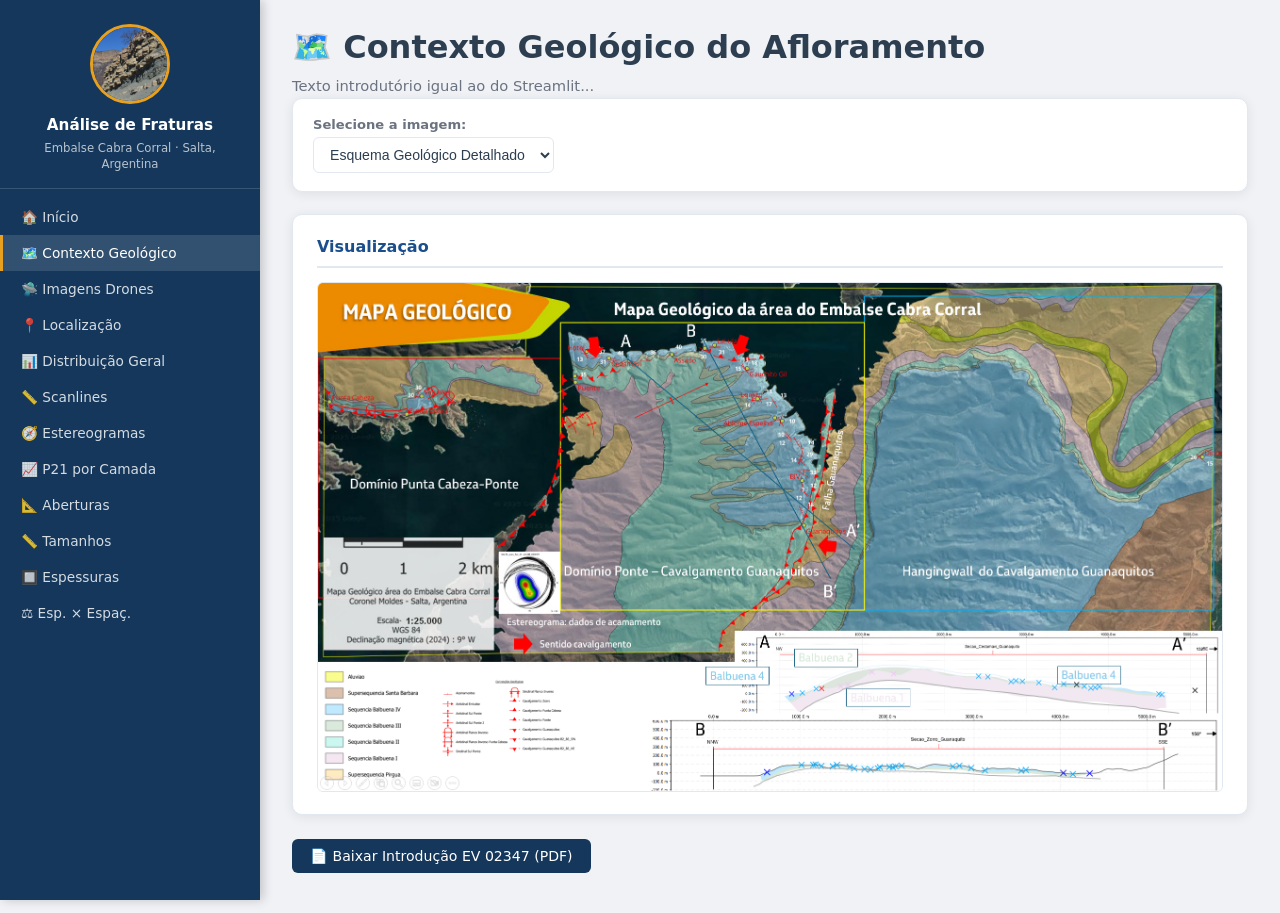
<file: frontend/pages/contexto.html>
<!DOCTYPE html>
<html lang="pt-BR">
<head>
  <meta charset="UTF-8">
  <title>Contexto Geológico</title>
  <link rel="stylesheet" href="../css/style.css">
</head>
<body>
  <nav id="sidebar">
  <div class="sidebar-header">
    <img src="/static/Aflora.png" alt="Logo" id="sidebar-logo">
    <h2>Análise de Fraturas</h2>
    <p class="sidebar-sub">Embalse Cabra Corral · Salta, Argentina</p>
  </div>
  <ul class="nav-menu">
    <li><a href="/app/index.html"                       class="nav-link">🏠 Início</a></li>
    <li><a href="/app/pages/contexto.html"              class="nav-link active">🗺️ Contexto Geológico</a></li>
    <li><a href="/app/pages/imagens_drones.html"        class="nav-link">🛸 Imagens Drones</a></li>
    <li><a href="/app/pages/localizacao.html"           class="nav-link">📍 Localização</a></li>
    <li><a href="/app/pages/distribuicao.html"          class="nav-link">📊 Distribuição Geral</a></li>
    <li><a href="/app/pages/scanlines.html"             class="nav-link">📏 Scanlines</a></li>
    <li><a href="/app/pages/estereogramas.html"         class="nav-link">🧭 Estereogramas</a></li>
    <li><a href="/app/pages/p21.html"                   class="nav-link">📈 P21 por Camada</a></li>
    <li><a href="/app/pages/aberturas.html"             class="nav-link">📐 Aberturas</a></li>
    <li><a href="/app/pages/tamanhos.html"              class="nav-link">📏 Tamanhos</a></li>
    <li><a href="/app/pages/espessuras.html"            class="nav-link">🔲 Espessuras</a></li>
    <li><a href="/app/pages/espessura_espacamento.html" class="nav-link">⚖️ Esp. × Espaç.</a></li>
  </ul>
</nav>
  <main id="content">
    <h1>🗺️ Contexto Geológico do Afloramento</h1>
    <p class="subtitle">Texto introdutório igual ao do Streamlit...</p>

    <div class="controls">
      <div class="control-group">
        <label for="sel-img">Selecione a imagem:</label>
        <select id="sel-img">
          <option value="/static/mapas/MapaGeologico.png">Esquema Geológico Detalhado</option>
          <option value="/static/mapas/ArcaboucoEstrutural.png">Arcabouço Estrutural</option>
          <option value="/static/mapas/ModeloConceitual.png">Modelo Conceitual</option>
        </select>
      </div>
    </div>

    <div class="chart-card">
      <h2>Visualização</h2>
      <img id="img-contexto" class="img-viewer" src="/static/mapas/MapaGeologico.png" alt="">
    </div>

    <a class="btn-download" href="/static/pdfs/Introducao EV 02347 Parametrizacao modelagem de fraturas - Salta .pdf" download>
      📄 Baixar Introdução EV 02347 (PDF)
    </a>
    <!-- demais downloads... -->
  </main>

  <script>
    const sel = document.getElementById('sel-img');
    const img = document.getElementById('img-contexto');
    sel.addEventListener('change', () => {
      img.src = sel.value;
    });
  </script>
</body>
</html>
</file>
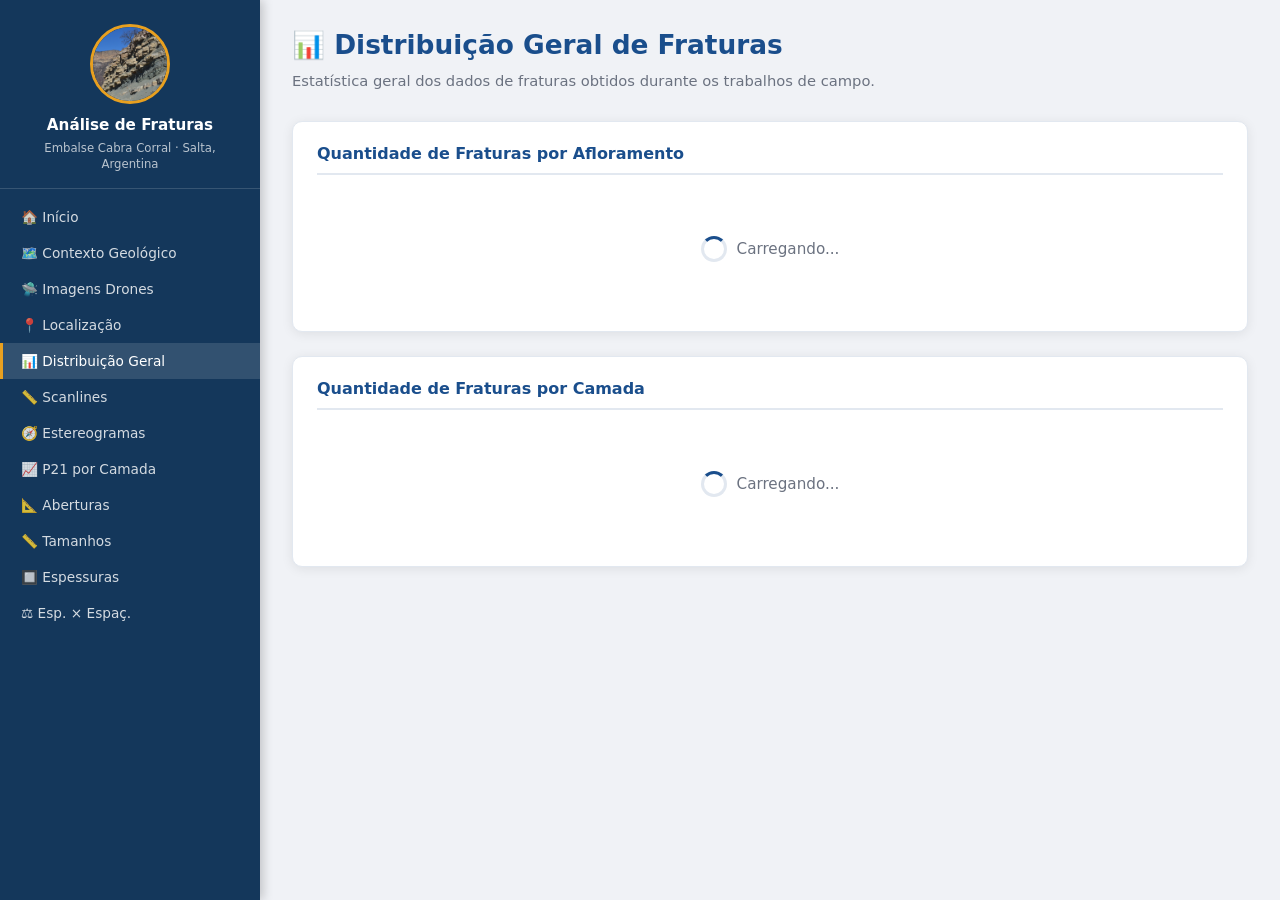
<file: frontend/pages/distribuicao.html>
<!DOCTYPE html>
<html lang="pt-BR">
<head>
  <meta charset="UTF-8">
  <title>Distribuição Geral de Fraturas</title>
  <link rel="stylesheet" href="../css/style.css">
  <script src="https://cdn.plot.ly/plotly-2.32.0.min.js"></script>
</head>
<body>
  <nav id="sidebar">
    <div class="sidebar-header">
      <img src="/static/Aflora.png" alt="Logo" id="sidebar-logo">
      <h2>Análise de Fraturas</h2>
      <p class="sidebar-sub">Embalse Cabra Corral · Salta, Argentina</p>
    </div>
    <ul class="nav-menu">
      <li><a href="/app/index.html" class="nav-link">🏠 Início</a></li>
      <li><a href="/app/pages/contexto.html" class="nav-link">🗺️ Contexto Geológico</a></li>
      <li><a href="/app/pages/imagens_drones.html" class="nav-link">🛸 Imagens Drones</a></li>
      <li><a href="/app/pages/localizacao.html" class="nav-link">📍 Localização</a></li>
      <li><a href="/app/pages/distribuicao.html" class="nav-link active">📊 Distribuição Geral</a></li>
      <li><a href="/app/pages/scanlines.html" class="nav-link">📏 Scanlines</a></li>
      <li><a href="/app/pages/estereogramas.html" class="nav-link">🧭 Estereogramas</a></li>
      <li><a href="/app/pages/p21.html" class="nav-link">📈 P21 por Camada</a></li>
      <li><a href="/app/pages/aberturas.html" class="nav-link">📐 Aberturas</a></li>
      <li><a href="/app/pages/tamanhos.html" class="nav-link">📏 Tamanhos</a></li>
      <li><a href="/app/pages/espessuras.html" class="nav-link">🔲 Espessuras</a></li>
      <li><a href="/app/pages/espessura_espacamento.html" class="nav-link">⚖️ Esp. × Espaç.</a></li>
    </ul>
  </nav>

  <main id="content">
    <div class="page-header">
      <h1>📊 Distribuição Geral de Fraturas</h1>
      <p class="subtitle">Estatística geral dos dados de fraturas obtidos durante os trabalhos de campo.</p>
    </div>

    <div class="chart-card">
      <h2>Quantidade de Fraturas por Afloramento</h2>
      <div id="chart-afloramento" class="chart-container">
        <div class="loader"><div class="spinner"></div> Carregando...</div>
      </div>
    </div>

    <div class="chart-card">
      <h2>Quantidade de Fraturas por Camada</h2>
      <div id="chart-camada" class="chart-container">
        <div class="loader"><div class="spinner"></div> Carregando...</div>
      </div>
    </div>
  </main>

  <script>
    const API = 'http://localhost:8000';

    async function renderDistribuicao() {
      const res  = await fetch(`${API}/api/distribuicao`);
      const data = await res.json();

      // ── Gráfico por Afloramento (pizza) ──────────────────────────
      const afls   = Object.keys(data.afloramentos);
      const valsAf = Object.values(data.afloramentos);

      Plotly.newPlot('chart-afloramento', [{
        type: 'pie',
        labels: afls,
        values: valsAf,
        textinfo: 'label+percent+value',
        textposition: 'outside',
        hole: 0,
        hovertemplate: '<b>%{label}</b><br>Qtd: %{value}<br>%{percent}<extra></extra>',
      }], {
        height: 500,
        margin: { t: 20, b: 20, l: 20, r: 20 },
        showlegend: true,
        legend: { orientation: 'v', x: 1.02, y: 0.5 },
      }, { responsive: true });

      // ── Gráfico por Camada (donut) ────────────────────────────────
      const cams   = Object.keys(data.camadas);
      const valsCm = Object.values(data.camadas);

      Plotly.newPlot('chart-camada', [{
        type: 'pie',
        labels: cams,
        values: valsCm,
        textinfo: 'label+percent+value',
        textposition: 'outside',
        hole: 0.4,
        hovertemplate: '<b>%{label}</b><br>Qtd: %{value}<br>%{percent}<extra></extra>',
      }], {
        height: 600,
        margin: { t: 20, b: 20, l: 20, r: 20 },
        showlegend: true,
        legend: { orientation: 'v', x: 1.02, y: 0.5 },
      }, { responsive: true });
    }

    renderDistribuicao();
  </script>
</body>
</html>
</file>
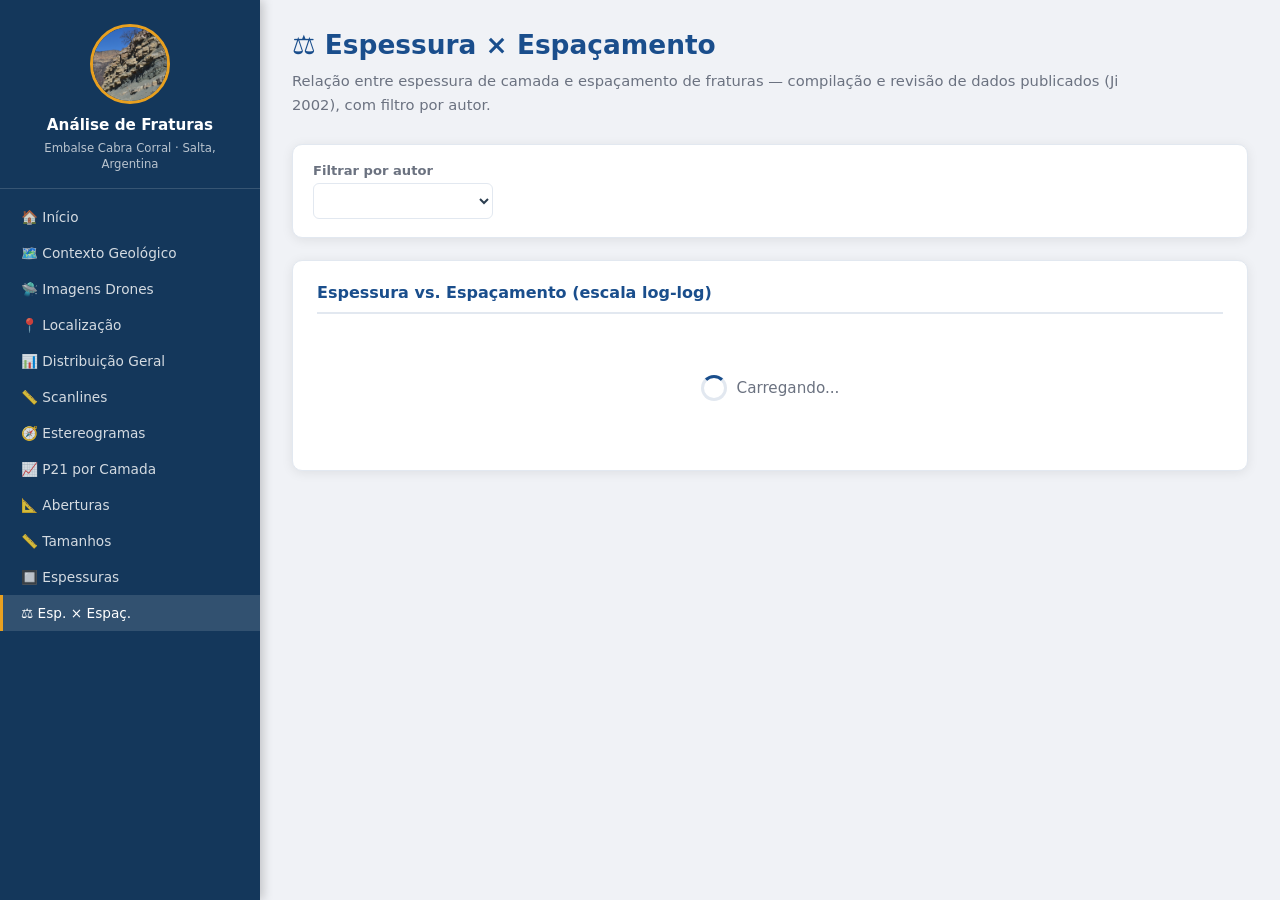
<file: frontend/pages/espessura_espacamento.html>
<!DOCTYPE html>
<html lang="pt-BR">
<head>
  <meta charset="UTF-8">
  <title>Espessura × Espaçamento</title>
  <link rel="stylesheet" href="../css/style.css">
  <script src="https://cdn.plot.ly/plotly-2.32.0.min.js"></script>
</head>
<body>
  <nav id="sidebar">
    <div class="sidebar-header">
      <img src="/static/Aflora.png" alt="Logo" id="sidebar-logo">
      <h2>Análise de Fraturas</h2>
      <p class="sidebar-sub">Embalse Cabra Corral · Salta, Argentina</p>
    </div>
    <ul class="nav-menu">
      <li><a href="/app/index.html" class="nav-link">🏠 Início</a></li>
      <li><a href="/app/pages/contexto.html" class="nav-link">🗺️ Contexto Geológico</a></li>
      <li><a href="/app/pages/imagens_drones.html" class="nav-link">🛸 Imagens Drones</a></li>
      <li><a href="/app/pages/localizacao.html" class="nav-link">📍 Localização</a></li>
      <li><a href="/app/pages/distribuicao.html" class="nav-link">📊 Distribuição Geral</a></li>
      <li><a href="/app/pages/scanlines.html" class="nav-link">📏 Scanlines</a></li>
      <li><a href="/app/pages/estereogramas.html" class="nav-link">🧭 Estereogramas</a></li>
      <li><a href="/app/pages/p21.html" class="nav-link">📈 P21 por Camada</a></li>
      <li><a href="/app/pages/aberturas.html" class="nav-link">📐 Aberturas</a></li>
      <li><a href="/app/pages/tamanhos.html" class="nav-link">📏 Tamanhos</a></li>
      <li><a href="/app/pages/espessuras.html" class="nav-link">🔲 Espessuras</a></li>
      <li><a href="/app/pages/espessura_espacamento.html" class="nav-link active">⚖️ Esp. × Espaç.</a></li>
    </ul>
  </nav>

  <main id="content">
    <div class="page-header">
      <h1>⚖️ Espessura × Espaçamento</h1>
      <p class="subtitle">
        Relação entre espessura de camada e espaçamento de fraturas —
        compilação e revisão de dados publicados (Ji 2002), com filtro por autor.
      </p>
    </div>

    <div class="controls">
      <div class="control-group">
        <label for="sel-autor">Filtrar por autor</label>
        <select id="sel-autor"></select>
      </div>
    </div>

    <div class="chart-card">
      <h2>Espessura vs. Espaçamento (escala log-log)</h2>
      <div id="chart-ji" class="chart-container">
        <div class="loader"><div class="spinner"></div> Carregando...</div>
      </div>
    </div>

    <div class="chart-card" id="card-refs" style="display:none">
      <h2>📚 Referências Bibliográficas</h2>
      <ol id="lista-refs" style="font-size:.875rem;line-height:1.8;"></ol>
    </div>
  </main>

  <script>
    const API = 'http://localhost:8000';
    const MARCADORES = ['circle','square','diamond','triangle-up','triangle-down',
                        'pentagon','hexagon','star','cross','x'];

    async function carregarDados(autor) {
      const res  = await fetch(`${API}/api/ji2002?autor=${encodeURIComponent(autor)}`);
      return await res.json();
    }

    async function init() {
      const data = await carregarDados('Todos os autores');

      // Popula autores
      const sel = document.getElementById('sel-autor');
      ['Todos os autores', ...data.autores].forEach(a => {
        const o = document.createElement('option');
        o.value = o.textContent = a;
        sel.appendChild(o);
      });

      sel.addEventListener('change', () => renderJi(sel.value));
      renderJi('Todos os autores');
      renderRefs(data.referencias);
    }

    async function renderJi(autor) {
      document.getElementById('chart-ji').innerHTML =
        '<div class="loader"><div class="spinner"></div> Carregando...</div>';

      const data   = await carregarDados(autor);
      const pontos = data.dados;

      if (!pontos.length) {
        document.getElementById('chart-ji').innerHTML =
          '<div class="loader" style="color:red">Sem dados.</div>';
        return;
      }

      // Agrupa por autor
      const grupos = {};
      pontos.forEach(p => {
        if (!grupos[p.autor]) grupos[p.autor] = { x: [], y: [] };
        grupos[p.autor].x.push(p.espessura);
        grupos[p.autor].y.push(p.espacamento);
      });

      const traces = Object.entries(grupos).map(([nome, g], i) => ({
        type: 'scatter',
        mode: 'markers',
        name: nome,
        x: g.x,
        y: g.y,
        marker: { symbol: MARCADORES[i % MARCADORES.length], size: 8, opacity: 0.8 },
        hovertemplate: `<b>${nome}</b><br>Esp: %{x:.1f} cm<br>Espaç: %{y:.1f} cm<extra></extra>`,
      }));

      // Tendência global (regressão log-log)
      const allX = pontos.map(p => p.espessura).filter(v => v > 0);
      const allY = pontos.map(p => p.espacamento).filter(v => v > 0);
      if (allX.length > 1) {
        const logX = allX.map(Math.log10);
        const logY = allY.map(Math.log10);
        const n    = logX.length;
        const sx   = logX.reduce((a,b) => a+b, 0);
        const sy   = logY.reduce((a,b) => a+b, 0);
        const sxy  = logX.reduce((a, lx, i) => a + lx * logY[i], 0);
        const sxx  = logX.reduce((a, lx) => a + lx * lx, 0);
        const m    = (n * sxy - sx * sy) / (n * sxx - sx * sx);
        const b    = (sy - m * sx) / n;

        const xLine = [Math.min(...allX), Math.max(...allX)];
        const yLine = xLine.map(x => Math.pow(10, b + m * Math.log10(x)));

        traces.push({
          type: 'scatter',
          mode: 'lines',
          name: 'Tendência Global',
          x: xLine,
          y: yLine,
          line: { color: 'black', dash: 'dash', width: 2 },
          hovertemplate: `Tendência global<br>log(y) = ${m.toFixed(2)} log(x) + ${b.toFixed(2)}<extra></extra>`,
        });
      }

      Plotly.newPlot('chart-ji', traces, {
        xaxis: { type: 'log', title: 'Espessura (cm)', showgrid: true, gridcolor: '#ddd' },
        yaxis: { type: 'log', title: 'Espaçamento (cm)', showgrid: true, gridcolor: '#ddd' },
        height: 520,
        plot_bgcolor: '#fafafa',
        paper_bgcolor: '#ffffff',
        margin: { t: 20, r: 20, b: 60, l: 70 },
        legend: { x: 1.02, y: 1, font: { size: 11 } },
      }, { responsive: true });

      renderRefs(data.referencias);
    }

    function renderRefs(refs) {
      if (!refs || !refs.length) return;
      const card = document.getElementById('card-refs');
      const lista = document.getElementById('lista-refs');
      lista.innerHTML = refs.map(r => `<li>${r}</li>`).join('');
      card.style.display = 'block';
    }

    init();
  </script>
</body>
</html>
</file>
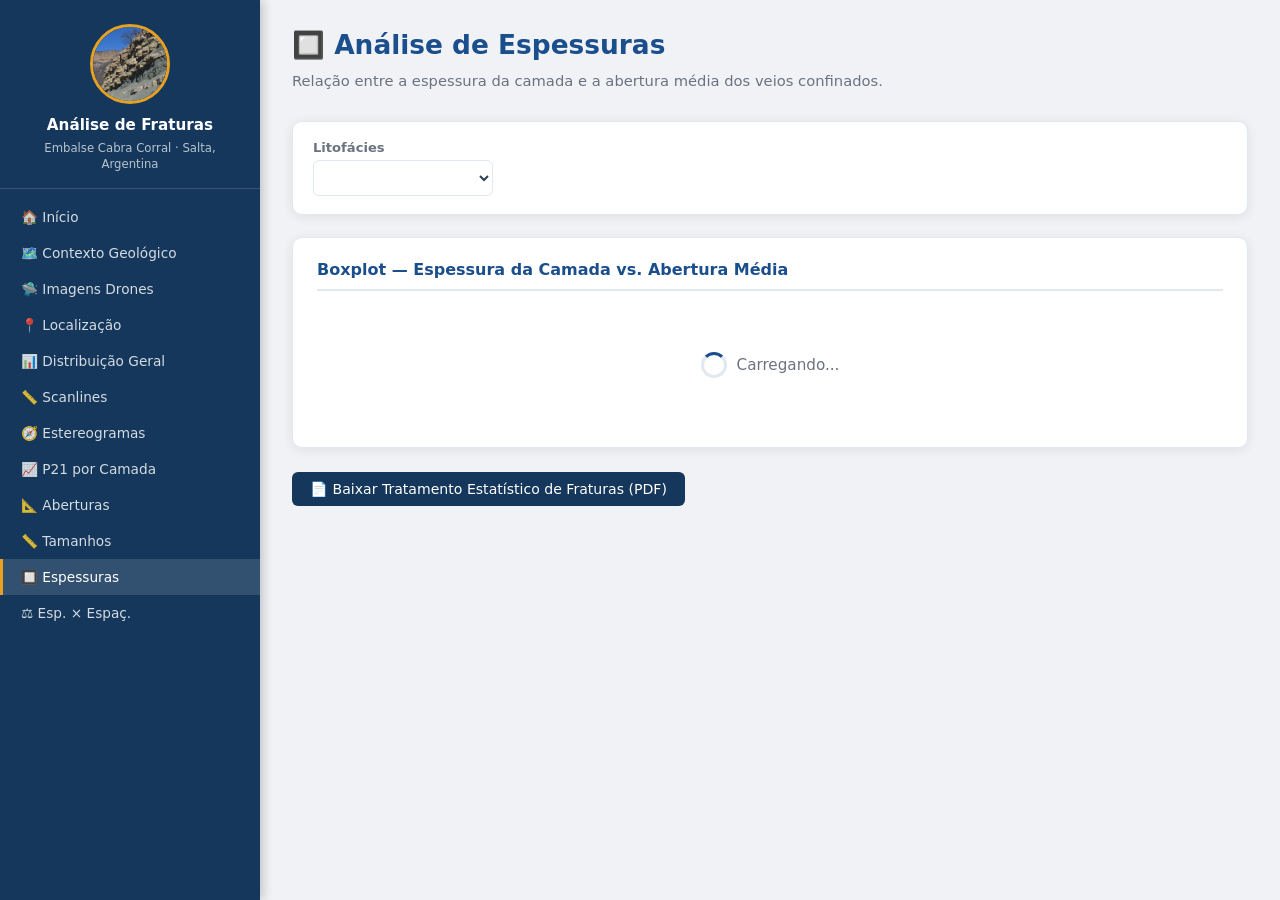
<file: frontend/pages/espessuras.html>
<!DOCTYPE html>
<html lang="pt-BR">
<head>
  <meta charset="UTF-8">
  <title>Análise de Espessuras</title>
  <link rel="stylesheet" href="../css/style.css">
  <script src="https://cdn.plot.ly/plotly-2.32.0.min.js"></script>
</head>
<body>
  <nav id="sidebar">
    <div class="sidebar-header">
      <img src="/static/Aflora.png" alt="Logo" id="sidebar-logo">
      <h2>Análise de Fraturas</h2>
      <p class="sidebar-sub">Embalse Cabra Corral · Salta, Argentina</p>
    </div>
    <ul class="nav-menu">
      <li><a href="/app/index.html" class="nav-link">🏠 Início</a></li>
      <li><a href="/app/pages/contexto.html" class="nav-link">🗺️ Contexto Geológico</a></li>
      <li><a href="/app/pages/imagens_drones.html" class="nav-link">🛸 Imagens Drones</a></li>
      <li><a href="/app/pages/localizacao.html" class="nav-link">📍 Localização</a></li>
      <li><a href="/app/pages/distribuicao.html" class="nav-link">📊 Distribuição Geral</a></li>
      <li><a href="/app/pages/scanlines.html" class="nav-link">📏 Scanlines</a></li>
      <li><a href="/app/pages/estereogramas.html" class="nav-link">🧭 Estereogramas</a></li>
      <li><a href="/app/pages/p21.html" class="nav-link">📈 P21 por Camada</a></li>
      <li><a href="/app/pages/aberturas.html" class="nav-link">📐 Aberturas</a></li>
      <li><a href="/app/pages/tamanhos.html" class="nav-link">📏 Tamanhos</a></li>
      <li><a href="/app/pages/espessuras.html" class="nav-link active">🔲 Espessuras</a></li>
      <li><a href="/app/pages/espessura_espacamento.html" class="nav-link">⚖️ Esp. × Espaç.</a></li>
    </ul>
  </nav>

  <main id="content">
    <div class="page-header">
      <h1>🔲 Análise de Espessuras</h1>
      <p class="subtitle">
        Relação entre a espessura da camada e a abertura média dos veios confinados.
      </p>
    </div>

    <div class="controls">
      <div class="control-group">
        <label for="sel-litofacies">Litofácies</label>
        <select id="sel-litofacies"></select>
      </div>
    </div>

    <div class="chart-card">
      <h2>Boxplot — Espessura da Camada vs. Abertura Média</h2>
      <div id="chart-espessuras" class="chart-container">
        <div class="loader"><div class="spinner"></div> Carregando...</div>
      </div>
    </div>

    <a class="btn-download" href="/static/pdfs/Tratamento_Estatistico_Fraturas.pdf" download>
      📄 Baixar Tratamento Estatístico de Fraturas (PDF)
    </a>
  </main>

  <script>
    const API = 'http://localhost:8000';

    async function carregarOpcoes() {
      const res  = await fetch(`${API}/api/opcoes`);
      const data = await res.json();

      const sel = document.getElementById('sel-litofacies');
      data.litofacies.forEach(l => {
        const o = document.createElement('option');
        o.value = o.textContent = l;
        sel.appendChild(o);
      });

      sel.addEventListener('change', () => renderEspessuras(sel.value));
      renderEspessuras(sel.value);
    }

    async function renderEspessuras(litofacies) {
      document.getElementById('chart-espessuras').innerHTML =
        '<div class="loader"><div class="spinner"></div> Carregando...</div>';

      const url  = `${API}/api/espessura-abertura?litofacies=${encodeURIComponent(litofacies)}`;
      const res  = await fetch(url);
      const data = await res.json();

      if (!data.dados || data.dados.length === 0) {
        document.getElementById('chart-espessuras').innerHTML =
          `<div class="loader" style="color:red">Sem dados para a litofácies selecionada.</div>`;
        return;
      }

      // Boxplot usando os quartis calculados pelo backend
      const traces = data.dados.map(d => ({
        type: 'box',
        name: `${d.espessura} cm`,
        q1:     [d.q1],
        median: [d.mediana],
        q3:     [d.q3],
        lowerfence: [d.min],
        upperfence: [d.max],
        x: [d.espessura],
        orientation: 'v',
        hovertemplate:
          `<b>Espessura: ${d.espessura} cm</b><br>` +
          `Q1: %{q1:.3f}<br>Mediana: %{median:.3f}<br>Q3: %{q3:.3f}<br>N: ${d.n}<extra></extra>`,
        marker: { color: '#5fa8d3' },
        line:   { color: '#2d6cbf' },
      }));

      const shapes = [{
        type: 'rect',
        x0: data.dados[0].espessura - 5,
        x1: data.dados[data.dados.length - 1].espessura + 5,
        y0: data.q_low,
        y1: data.q_high,
        fillcolor: 'orange',
        opacity: 0.1,
        line: { width: 0 },
      }];

      Plotly.newPlot('chart-espessuras', traces, {
        shapes,
        xaxis: { title: 'Espessura da Camada (cm)', type: 'category' },
        yaxis: { title: 'Abertura Média (mm)' },
        height: 500,
        plot_bgcolor: '#fafafa',
        paper_bgcolor: '#ffffff',
        margin: { t: 20, r: 20, b: 80, l: 60 },
        showlegend: false,
      }, { responsive: true });
    }

    carregarOpcoes();
  </script>
</body>
</html>
</file>
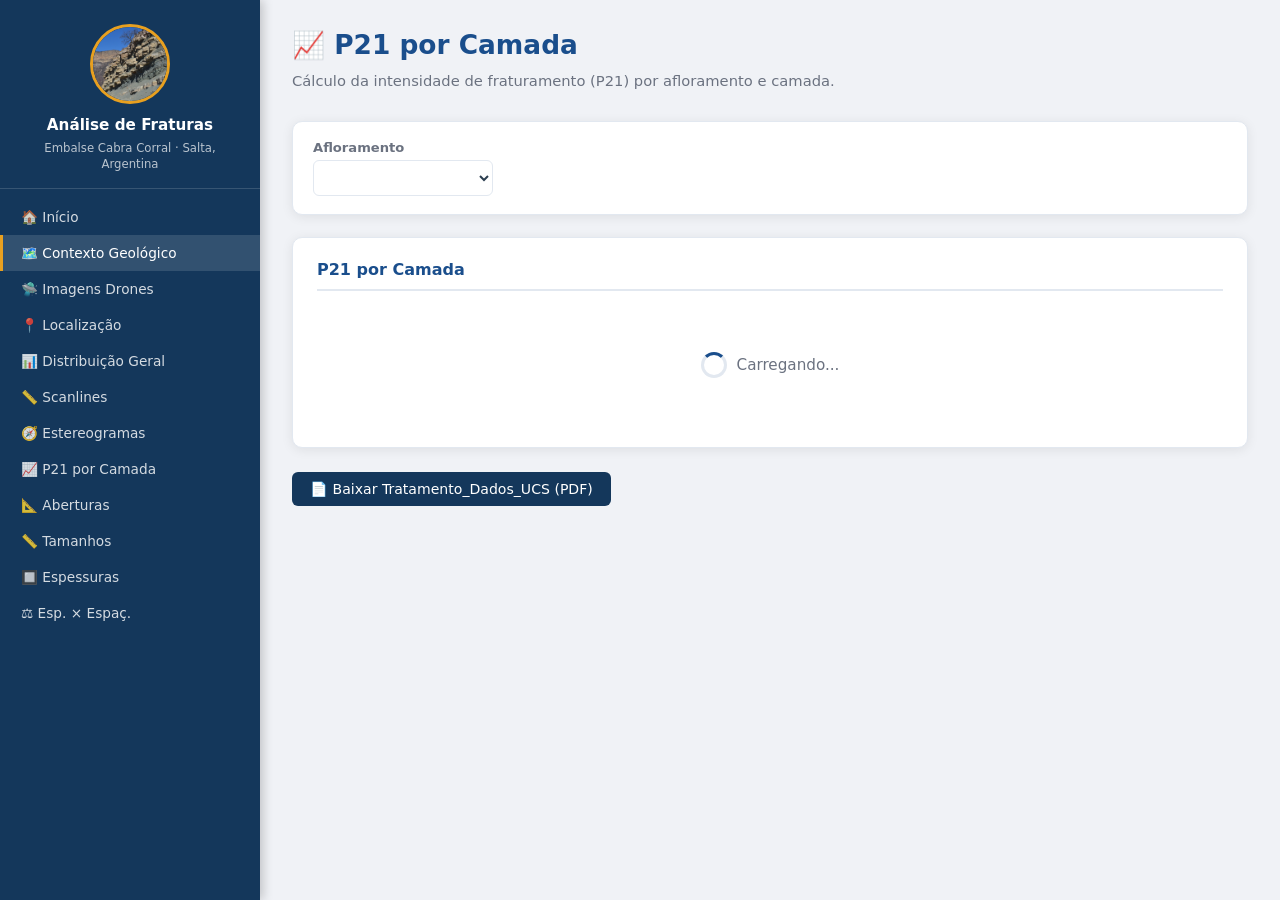
<file: frontend/pages/p21.html>
<!DOCTYPE html>
<html lang="pt-BR">
<head>
  <meta charset="UTF-8">
  <title>P21 por Camada</title>
  <link rel="stylesheet" href="../css/style.css">
  <script src="https://cdn.plot.ly/plotly-2.32.0.min.js"></script>
</head>
<body>
<nav id="sidebar">
  <div class="sidebar-header">
    <img src="/static/Aflora.png" alt="Logo" id="sidebar-logo">
    <h2>Análise de Fraturas</h2>
    <p class="sidebar-sub">Embalse Cabra Corral · Salta, Argentina</p>
  </div>
  <ul class="nav-menu">
    <li><a href="/app/index.html"                       class="nav-link">🏠 Início</a></li>
    <li><a href="/app/pages/contexto.html"              class="nav-link active">🗺️ Contexto Geológico</a></li>
    <li><a href="/app/pages/imagens_drones.html"        class="nav-link">🛸 Imagens Drones</a></li>
    <li><a href="/app/pages/localizacao.html"           class="nav-link">📍 Localização</a></li>
    <li><a href="/app/pages/distribuicao.html"          class="nav-link">📊 Distribuição Geral</a></li>
    <li><a href="/app/pages/scanlines.html"             class="nav-link">📏 Scanlines</a></li>
    <li><a href="/app/pages/estereogramas.html"         class="nav-link">🧭 Estereogramas</a></li>
    <li><a href="/app/pages/p21.html"                   class="nav-link">📈 P21 por Camada</a></li>
    <li><a href="/app/pages/aberturas.html"             class="nav-link">📐 Aberturas</a></li>
    <li><a href="/app/pages/tamanhos.html"              class="nav-link">📏 Tamanhos</a></li>
    <li><a href="/app/pages/espessuras.html"            class="nav-link">🔲 Espessuras</a></li>
    <li><a href="/app/pages/espessura_espacamento.html" class="nav-link">⚖️ Esp. × Espaç.</a></li>
  </ul>
</nav>

  <main id="content">
    <div class="page-header">
      <h1>📈 P21 por Camada</h1>
      <p class="subtitle">
        Cálculo da intensidade de fraturamento (P21) por afloramento e camada.
      </p>
    </div>

    <div class="controls">
      <div class="control-group">
        <label for="sel-afloramento">Afloramento</label>
        <select id="sel-afloramento"></select>
      </div>
    </div>

    <div class="chart-card">
      <h2>P21 por Camada</h2>
      <div id="chart-p21" class="chart-container">
        <div class="loader"><div class="spinner"></div> Carregando...</div>
      </div>
    </div>

    <a class="btn-download" href="/static/pdfs/Tratamento_Dados_UCS.pdf" download>
      📄 Baixar Tratamento_Dados_UCS (PDF)
    </a>
  </main>

  <script>
    const API = 'http://localhost:8000';

    async function carregarOpcoes() {
      const res = await fetch(`${API}/api/opcoes`);
      const data = await res.json();
      const sel = document.getElementById('sel-afloramento');
      data.afloramentos
        .filter(a => a !== 'Todos')
        .forEach(a => {
          const opt = document.createElement('option');
          opt.value = opt.textContent = a;
          sel.appendChild(opt);
        });
      sel.addEventListener('change', () => renderP21(sel.value));
      renderP21(sel.value);
    }

    async function renderP21(afloramento) {
      const div = document.getElementById('chart-p21');
      div.innerHTML = '<div class="loader"><div class="spinner"></div> Carregando...</div>';

      const res = await fetch(`${API}/api/p21?afloramento=${encodeURIComponent(afloramento)}`);
      const data = await res.json();

      const labels = data.map(d =>
        d.espessura_media != null ? `${d.camada} (${d.espessura_media.toFixed(1)} cm)` : d.camada
      );
      const valores = data.map(d => d.p21);
      const textos = data.map(d => d.p21 > 0 ? d.p21.toFixed(2) : '');

      const trace = {
        type: 'bar',
        orientation: 'h',
        x: valores,
        y: labels,
        text: textos,
        textposition: 'inside',
        insidetextanchor: 'middle',
        marker: {
          color: valores.map(v => v > 0 ? '#5fa8d3' : '#e2e8f0'),
          line: { color: '#2d6cbf', width: 0.5 }
        },
        hovertemplate: '<b>%{y}</b><br>P21: %{x:.4f}<extra></extra>',
      };

      const layout = {
        margin: { l: 220, r: 40, t: 20, b: 60 },
        xaxis: { title: 'P21', zeroline: true },
        yaxis: { automargin: true, tickfont: { size: 11 } },
        height: Math.max(400, data.length * 28),
        plot_bgcolor: '#fafafa',
        paper_bgcolor: '#ffffff',
      };

      Plotly.newPlot('chart-p21', [trace], layout, { responsive: true });
    }

    carregarOpcoes();
  </script>
</body>
</html>
</file>
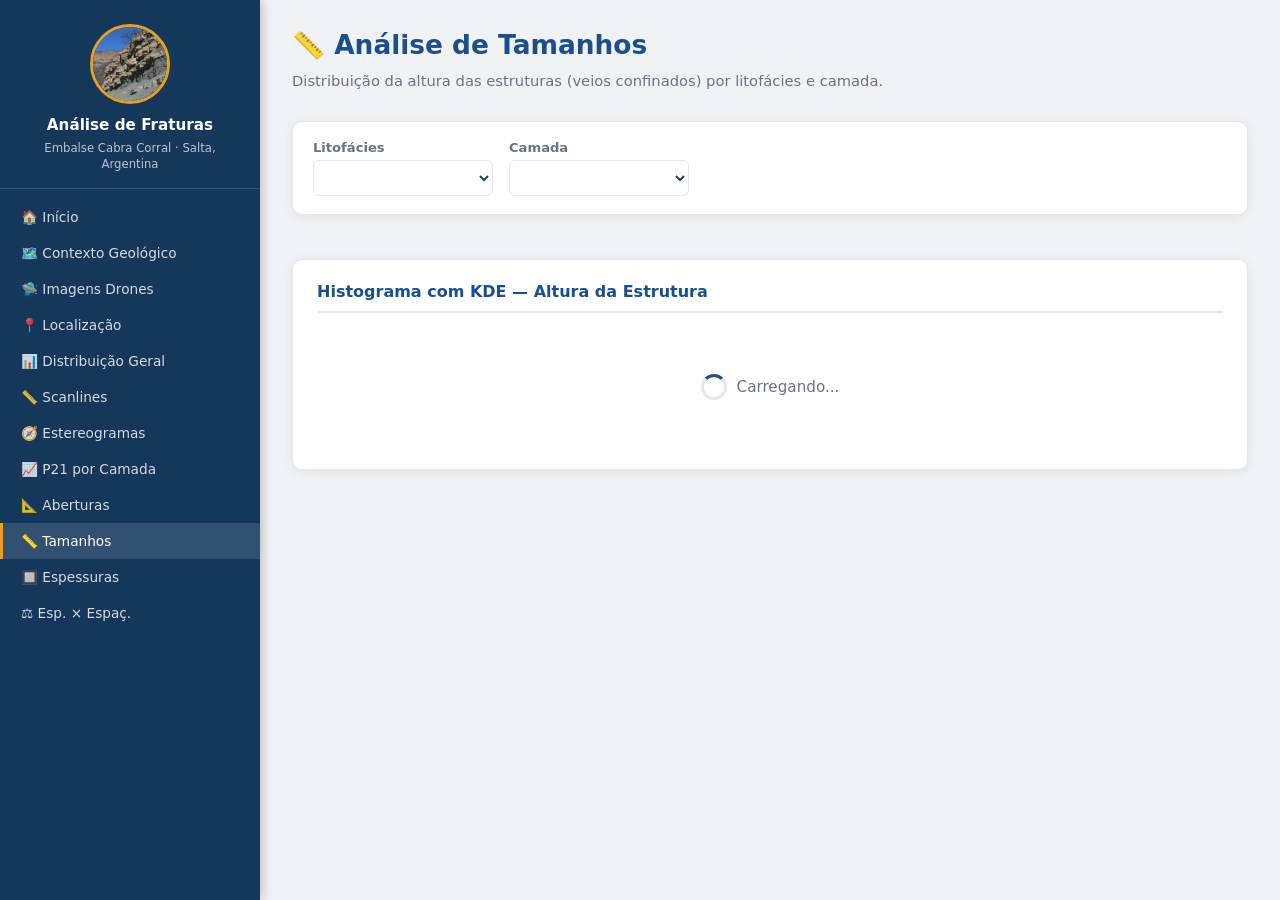
<file: frontend/pages/tamanhos.html>
<!DOCTYPE html>
<html lang="pt-BR">
<head>
  <meta charset="UTF-8">
  <title>Análise de Tamanhos</title>
  <link rel="stylesheet" href="../css/style.css">
  <script src="https://cdn.plot.ly/plotly-2.32.0.min.js"></script>
</head>
<body>
  <nav id="sidebar">
    <div class="sidebar-header">
      <img src="/static/Aflora.png" alt="Logo" id="sidebar-logo">
      <h2>Análise de Fraturas</h2>
      <p class="sidebar-sub">Embalse Cabra Corral · Salta, Argentina</p>
    </div>
    <ul class="nav-menu">
      <li><a href="/app/index.html" class="nav-link">🏠 Início</a></li>
      <li><a href="/app/pages/contexto.html" class="nav-link">🗺️ Contexto Geológico</a></li>
      <li><a href="/app/pages/imagens_drones.html" class="nav-link">🛸 Imagens Drones</a></li>
      <li><a href="/app/pages/localizacao.html" class="nav-link">📍 Localização</a></li>
      <li><a href="/app/pages/distribuicao.html" class="nav-link">📊 Distribuição Geral</a></li>
      <li><a href="/app/pages/scanlines.html" class="nav-link">📏 Scanlines</a></li>
      <li><a href="/app/pages/estereogramas.html" class="nav-link">🧭 Estereogramas</a></li>
      <li><a href="/app/pages/p21.html" class="nav-link">📈 P21 por Camada</a></li>
      <li><a href="/app/pages/aberturas.html" class="nav-link">📐 Aberturas</a></li>
      <li><a href="/app/pages/tamanhos.html" class="nav-link active">📏 Tamanhos</a></li>
      <li><a href="/app/pages/espessuras.html" class="nav-link">🔲 Espessuras</a></li>
      <li><a href="/app/pages/espessura_espacamento.html" class="nav-link">⚖️ Esp. × Espaç.</a></li>
    </ul>
  </nav>

  <main id="content">
    <div class="page-header">
      <h1>📏 Análise de Tamanhos</h1>
      <p class="subtitle">Distribuição da altura das estruturas (veios confinados) por litofácies e camada.</p>
    </div>

    <div class="controls">
      <div class="control-group">
        <label for="sel-litofacies">Litofácies</label>
        <select id="sel-litofacies"></select>
      </div>
      <div class="control-group">
        <label for="sel-camada">Camada</label>
        <select id="sel-camada"></select>
      </div>
    </div>

    <div class="stats-grid" id="stats-tamanhos"></div>

    <div class="chart-card">
      <h2>Histograma com KDE — Altura da Estrutura</h2>
      <div id="chart-tamanhos" class="chart-container">
        <div class="loader"><div class="spinner"></div> Carregando...</div>
      </div>
    </div>
  </main>

  <script>
    const API = 'http://localhost:8000';

    async function carregarOpcoes() {
      const res  = await fetch(`${API}/api/opcoes`);
      const data = await res.json();

      const selL = document.getElementById('sel-litofacies');
      const selC = document.getElementById('sel-camada');

      data.litofacies.forEach(l => {
        const o = document.createElement('option');
        o.value = o.textContent = l;
        selL.appendChild(o);
      });
      data.camadas.forEach(c => {
        const o = document.createElement('option');
        o.value = o.textContent = c;
        selC.appendChild(o);
      });

      const render = () => renderTamanhos(selL.value, selC.value);
      selL.addEventListener('change', render);
      selC.addEventListener('change', render);
      render();
    }

    async function renderTamanhos(litofacies, camada) {
      document.getElementById('chart-tamanhos').innerHTML =
        '<div class="loader"><div class="spinner"></div> Carregando...</div>';

      const url  = `${API}/api/tamanhos?litofacies=${encodeURIComponent(litofacies)}&camada=${encodeURIComponent(camada)}`;
      const res  = await fetch(url);
      const data = await res.json();

      if (data.erro) {
        document.getElementById('chart-tamanhos').innerHTML =
          `<div class="loader" style="color:red">${data.erro}</div>`;
        return;
      }

      const s = data.stats;
      document.getElementById('stats-tamanhos').innerHTML = [
        ['Média',        s.media?.toFixed(2),   'm'],
        ['Mediana',      s.mediana?.toFixed(2),  'm'],
        ['Moda',         s.moda?.toFixed(2),     'm'],
        ['Desvio Padrão',s.std?.toFixed(2),      'm'],
        ['Mínimo',       s.min?.toFixed(2),      'm'],
        ['Máximo',       s.max?.toFixed(2),      'm'],
        ['N',            s.n,                    ''],
      ].map(([label, value, unit]) => `
        <div class="stat-box">
          <div class="stat-label">${label}</div>
          <div class="stat-value">${value ?? '—'}</div>
          ${unit ? `<div class="stat-unit">${unit}</div>` : ''}
        </div>
      `).join('');

      const valores = data.valores;
      const cores   = ['#1f77b4','#2ca02c','#ff7f0e','#d62728','#9467bd'];
      const quantis = data.quantis;

      const shapes = [{
        type: 'rect',
        x0: data.q_low, x1: data.q_high,
        y0: 0, y1: 1, yref: 'paper',
        fillcolor: 'yellow', opacity: 0.25,
        line: { width: 0 },
      }];

      const annotations = [];
      Object.entries(quantis).forEach(([key, val], i) => {
        shapes.push({
          type: 'line',
          x0: val, x1: val, y0: 0, y1: 1, yref: 'paper',
          line: { color: cores[i], dash: 'dash', width: 1.5 },
        });
        annotations.push({
          x: val, y: 1, yref: 'paper',
          text: `${key.toUpperCase()}: ${val.toFixed(2)}`,
          showarrow: false, textangle: -90,
          xanchor: 'right',
          font: { size: 10, color: cores[i] },
        });
      });

      Plotly.newPlot('chart-tamanhos', [{
        type: 'histogram',
        x: valores,
        nbinsx: 100,
        name: 'Frequência',
        marker: { color: '#5fa8d3', opacity: 0.75 },
        hovertemplate: 'Altura: %{x:.2f} m<br>Freq: %{y}<extra></extra>',
      }], {
        shapes, annotations,
        xaxis: { title: 'Altura da Estrutura (m)' },
        yaxis: { title: 'Frequência' },
        height: 450,
        plot_bgcolor: '#fafafa',
        paper_bgcolor: '#ffffff',
        margin: { t: 20, r: 20, b: 80, l: 60 },
      }, { responsive: true });
    }

    carregarOpcoes();
  </script>
</body>
</html>
</file>
<file: frontend/css/style.css>
/* ═══════════════════════════════════════════════════════════
   RESET & VARIÁVEIS
═══════════════════════════════════════════════════════════ */
*, *::before, *::after {
  box-sizing: border-box;
  margin: 0;
  padding: 0;
}

:root {
  --sidebar-w:    260px;
  --bg:           #f0f2f6;
  --surface:      #ffffff;
  --primary:      #1a4e8c;
  --primary-dark: #14375b;
  --primary-light:#2d6cbf;
  --accent:       #e8a020;
  --text:         #2c3e50;
  --text-muted:   #6b7280;
  --border:       #e2e8f0;
  --radius:       10px;
  --shadow:       0 2px 12px rgba(0,0,0,.08);
}

html, body {
  height: 100%;
}

body {
  font-family: 'Segoe UI', system-ui, sans-serif;
  background: var(--bg);
  color: var(--text);
  min-height: 100vh;
}

/* ═══════════════════════════════════════════════════════════
   SIDEBAR — fixo à esquerda, nunca se move
═══════════════════════════════════════════════════════════ */
#sidebar {
  position: fixed;
  top: 0;
  left: 0;
  width: var(--sidebar-w);
  height: 100vh;
  background: var(--primary-dark);
  color: #fff;
  display: flex;
  flex-direction: column;
  overflow-y: auto;
  overflow-x: hidden;
  z-index: 200;
  box-shadow: 3px 0 10px rgba(0,0,0,.2);
}

.sidebar-header {
  padding: 24px 16px 16px;
  border-bottom: 1px solid rgba(255,255,255,.15);
  text-align: center;
  flex-shrink: 0;
}

#sidebar-logo {
  width: 80px;
  height: 80px;
  border-radius: 50%;
  object-fit: cover;
  margin-bottom: 12px;
  border: 3px solid var(--accent);
  display: block;
  margin-left: auto;
  margin-right: auto;
}

.sidebar-header h2 {
  font-size: .95rem;
  font-weight: 700;
  line-height: 1.3;
}

.sidebar-sub {
  font-size: .73rem;
  opacity: .7;
  margin-top: 4px;
  line-height: 1.4;
}

.nav-menu {
  list-style: none;
  padding: 10px 0;
  flex: 1;
}

.nav-menu li {
  width: 100%;
}

.nav-link {
  display: flex;
  align-items: center;
  gap: 8px;
  padding: 10px 18px;
  color: rgba(255,255,255,.82);
  text-decoration: none;
  font-size: .855rem;
  transition: background .18s, color .18s, border-color .18s;
  border-left: 3px solid transparent;
  white-space: nowrap;
  overflow: hidden;
  text-overflow: ellipsis;
}

.nav-link:hover,
.nav-link.active {
  background: rgba(255,255,255,.13);
  color: #fff;
  border-left-color: var(--accent);
}

/* ═══════════════════════════════════════════════════════════
   CONTEÚDO PRINCIPAL — sempre ao lado do sidebar
═══════════════════════════════════════════════════════════ */
#content {
  margin-left: var(--sidebar-w);
  padding: 28px 32px 40px;
  min-height: 100vh;
  max-width: calc(100vw - var(--sidebar-w));
  overflow-x: hidden;
  box-sizing: border-box;
}

/* ═══════════════════════════════════════════════════════════
   CABEÇALHO DA PÁGINA
═══════════════════════════════════════════════════════════ */
.page-header {
  margin-bottom: 28px;
}

.page-header h1 {
  font-size: 1.65rem;
  color: var(--primary);
  font-weight: 700;
  line-height: 1.25;
}

.subtitle {
  margin-top: 8px;
  color: var(--text-muted);
  font-size: .92rem;
  line-height: 1.6;
  max-width: 860px;
}

/* ═══════════════════════════════════════════════════════════
   CARDS DE NAVEGAÇÃO (index)
═══════════════════════════════════════════════════════════ */
.card-grid {
  display: grid;
  grid-template-columns: repeat(auto-fill, minmax(220px, 1fr));
  gap: 20px;
  margin-bottom: 40px;
}

.card {
  background: var(--surface);
  border-radius: var(--radius);
  padding: 22px;
  box-shadow: var(--shadow);
  cursor: pointer;
  transition: transform .2s, box-shadow .2s;
  border: 1px solid var(--border);
  text-decoration: none;
  color: inherit;
  display: block;
}

.card:hover {
  transform: translateY(-3px);
  box-shadow: 0 6px 20px rgba(0,0,0,.12);
}

.card-icon {
  font-size: 1.9rem;
  display: block;
  margin-bottom: 10px;
}

.card h3 {
  font-size: .95rem;
  color: var(--primary);
  margin-bottom: 6px;
}

.card p {
  font-size: .82rem;
  color: var(--text-muted);
  line-height: 1.5;
}

/* ═══════════════════════════════════════════════════════════
   BARRA DE FILTROS (dropdowns)
═══════════════════════════════════════════════════════════ */
.filter-bar,
.controls {
  background: var(--surface);
  border-radius: var(--radius);
  padding: 18px 20px;
  margin-bottom: 22px;
  box-shadow: var(--shadow);
  border: 1px solid var(--border);
  display: flex;
  flex-wrap: wrap;
  gap: 16px;
  align-items: flex-end;
}

.control-group {
  display: flex;
  flex-direction: column;
  gap: 5px;
  min-width: 180px;
}

.control-group label,
.filter-bar label {
  font-size: .82rem;
  font-weight: 600;
  color: var(--text-muted);
  display: block;
}

select,
input[type="range"] {
  padding: 8px 12px;
  border: 1px solid var(--border);
  border-radius: 6px;
  font-size: .88rem;
  color: var(--text);
  background: var(--surface);
  cursor: pointer;
  outline: none;
  transition: border-color .2s;
  min-width: 160px;
}

select:focus {
  border-color: var(--primary-light);
  box-shadow: 0 0 0 2px rgba(45,108,191,.15);
}

/* ═══════════════════════════════════════════════════════════
   CHART CARD — container de gráficos
═══════════════════════════════════════════════════════════ */
.chart-card {
  background: var(--surface);
  border-radius: var(--radius);
  padding: 22px 24px;
  box-shadow: var(--shadow);
  margin-bottom: 24px;
  border: 1px solid var(--border);
  width: 100%;
  box-sizing: border-box;
  overflow: hidden;
}

.chart-card h2 {
  font-size: 1rem;
  color: var(--primary);
  margin-bottom: 14px;
  padding-bottom: 10px;
  border-bottom: 2px solid var(--border);
  font-weight: 600;
}

/* Imagens de gráfico (PNG do Matplotlib) */
.chart-card img,
#grafico-img {
  display: block;
  max-width: 100%;
  height: auto;
  border-radius: 6px;
  margin: 0 auto;
}

/* Canvas das scanlines */
#canvas-scanline {
  display: block;
  width: 100%;
  max-width: 100%;
  border: 1px solid var(--border);
  border-radius: 8px;
  background: #fafafa;
}

/* ═══════════════════════════════════════════════════════════
   STATS
═══════════════════════════════════════════════════════════ */
.stats-grid {
  display: grid;
  grid-template-columns: repeat(auto-fill, minmax(130px, 1fr));
  gap: 12px;
  margin-bottom: 22px;
}

.stat-box {
  background: var(--surface);
  border-radius: var(--radius);
  padding: 14px;
  text-align: center;
  box-shadow: var(--shadow);
  border-top: 3px solid var(--primary);
}

.stat-label { font-size: .72rem; color: var(--text-muted); margin-bottom: 3px; }
.stat-value { font-size: 1.35rem; font-weight: 700; color: var(--primary); }
.stat-unit  { font-size: .72rem; color: var(--text-muted); }

/* ═══════════════════════════════════════════════════════════
   SEÇÃO DE EQUIPE
═══════════════════════════════════════════════════════════ */
.team-section {
  background: var(--surface);
  border-radius: var(--radius);
  padding: 26px;
  box-shadow: var(--shadow);
  border: 1px solid var(--border);
}

.team-section h2 {
  font-size: 1.1rem;
  color: var(--primary);
  margin-bottom: 18px;
}

.team-grid {
  display: grid;
  grid-template-columns: 1fr 1fr;
  gap: 24px;
}

.team-col h3 {
  font-size: .9rem;
  color: var(--primary-light);
  margin-bottom: 10px;
}

.team-col ul { list-style: none; }

.team-col li {
  padding: 5px 0;
  font-size: .85rem;
  border-bottom: 1px solid var(--border);
}

.team-col li span {
  color: var(--text-muted);
  font-size: .78rem;
  display: block;
}

/* ═══════════════════════════════════════════════════════════
   IMAGENS / IFRAME
═══════════════════════════════════════════════════════════ */
.img-viewer {
  width: 100%;
  border-radius: var(--radius);
  border: 1px solid var(--border);
  display: block;
}

/* ═══════════════════════════════════════════════════════════
   LOADER / SPINNER
═══════════════════════════════════════════════════════════ */
.loader {
  display: flex;
  align-items: center;
  justify-content: center;
  min-height: 120px;
  color: var(--text-muted);
  font-size: .95rem;
  gap: 10px;
}

.spinner {
  width: 26px;
  height: 26px;
  border: 3px solid var(--border);
  border-top-color: var(--primary);
  border-radius: 50%;
  animation: spin .8s linear infinite;
  flex-shrink: 0;
}

@keyframes spin { to { transform: rotate(360deg); } }

/* ═══════════════════════════════════════════════════════════
   BOTÃO DE DOWNLOAD
═══════════════════════════════════════════════════════════ */
.btn-download {
  display: inline-flex;
  align-items: center;
  gap: 6px;
  padding: 9px 18px;
  background: var(--primary-dark);
  color: #fff;
  border: none;
  border-radius: 6px;
  text-decoration: none;
  font-size: .88rem;
  font-family: inherit;
  cursor: pointer;
  transition: background .2s, transform .1s;
  white-space: nowrap;
}

.btn-download:hover {
  background: var(--primary-light);
  transform: translateY(-1px);
}

/* ═══════════════════════════════════════════════════════════
   LEGENDA DAS SCANLINES
═══════════════════════════════════════════════════════════ */
.legenda-grid {
  display: flex;
  flex-wrap: wrap;
  gap: 12px;
  margin-top: 14px;
}

.legenda-item {
  display: flex;
  align-items: center;
  gap: 7px;
  font-size: .82rem;
  color: var(--text);
}

.legenda-cor {
  width: 28px;
  height: 4px;
  border-radius: 2px;
  display: inline-block;
  flex-shrink: 0;
}

/* ═══════════════════════════════════════════════════════════
   RESPONSIVIDADE BÁSICA
═══════════════════════════════════════════════════════════ */
@media (max-width: 768px) {
  :root { --sidebar-w: 220px; }

  #content {
    padding: 16px 14px 32px;
  }

  .team-grid {
    grid-template-columns: 1fr;
  }

  .filter-bar,
  .controls {
    flex-direction: column;
    align-items: stretch;
  }

  select {
    width: 100%;
  }
}
</file>
